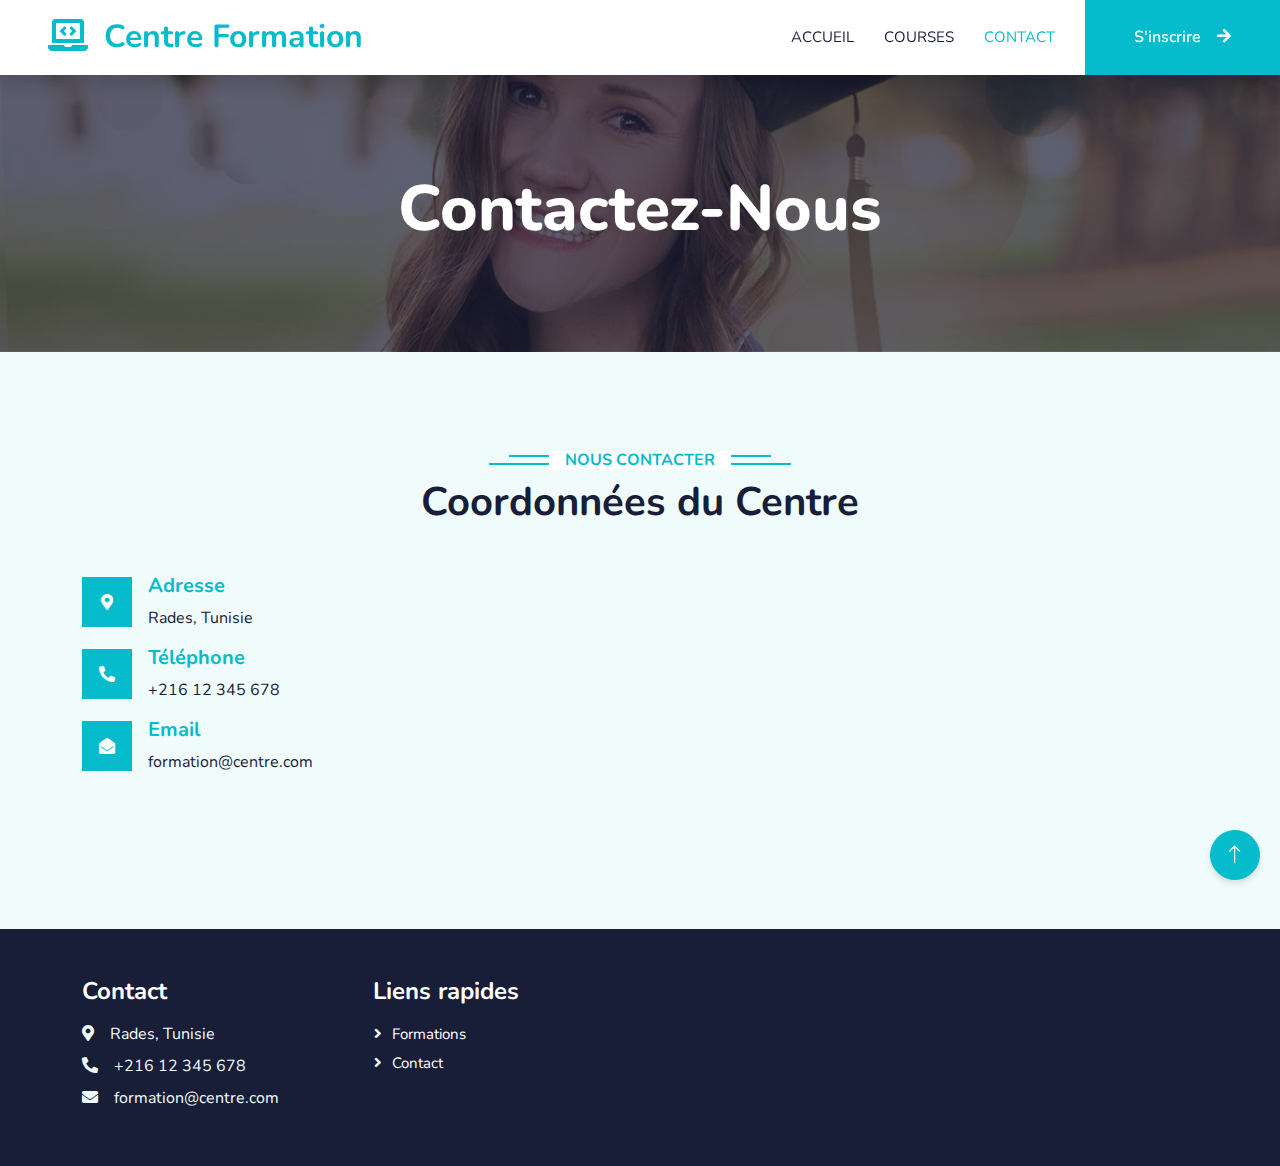
<file: contact.html>
<!DOCTYPE html>
<html lang="fr">

<head>
    <meta charset="utf-8">
    <title>Contact - Centre de Formation</title>
    <meta name="viewport" content="width=device-width, initial-scale=1.0">
    <meta name="keywords" content="Formation, Python, Java, PHP, Angular, Spring Boot, Éducation">
    <meta name="description" content="Centre de formation moderne spécialisé en Python, Java, PHP, Angular, et Spring Boot.">
    <link rel="icon" href="img/favicon.ico">
    <link rel="preconnect" href="https://fonts.googleapis.com">
    <link rel="preconnect" href="https://fonts.gstatic.com" crossorigin>
    <link href="https://fonts.googleapis.com/css2?family=Heebo:wght@400;500;600&family=Nunito:wght@600;700;800&display=swap" rel="stylesheet">
    <link href="https://cdnjs.cloudflare.com/ajax/libs/font-awesome/5.15.4/css/all.min.css" rel="stylesheet">
    <link href="https://cdn.jsdelivr.net/npm/bootstrap-icons@1.9.1/font/bootstrap-icons.css" rel="stylesheet">
    <link href="lib/animate/animate.min.css" rel="stylesheet">
    <link href="lib/owlcarousel/assets/owl.carousel.min.css" rel="stylesheet">
    <link href="css/bootstrap.min.css" rel="stylesheet">
    <link href="css/style.css" rel="stylesheet">
</head>

<body>
    <!-- Navbar Start -->
    <nav class="navbar navbar-expand-lg bg-white navbar-light shadow sticky-top p-0">
        <a href="index.html" class="navbar-brand d-flex align-items-center px-4 px-lg-5">
            <h2 class="m-0 text-primary"><i class="fa fa-laptop-code me-3"></i>Centre Formation</h2>
        </a>
        <button type="button" class="navbar-toggler me-4" data-bs-toggle="collapse" data-bs-target="#navbarCollapse">
            <span class="navbar-toggler-icon"></span>
        </button>
        <div class="collapse navbar-collapse" id="navbarCollapse">
            <div class="navbar-nav ms-auto p-4 p-lg-0">
                <a href="index.html" class="nav-item nav-link">Accueil</a>
                <a href="courses.html" class="nav-item nav-link ">Courses</a>
                <a href="contact.html" class="nav-item nav-link active">Contact</a>
            </div>
            <a href="login/login.php" class="btn btn-primary py-4 px-lg-5 d-none d-lg-block">S'inscrire<i class="fa fa-arrow-right ms-3"></i></a>
        </div>
    </nav>
    <!-- Navbar End -->

    <!-- Page Header Start -->
    <div class="container-fluid bg-primary py-5 mb-5 page-header">
        <div class="container py-5">
            <div class="row justify-content-center">
                <div class="col-lg-10 text-center">
                    <h1 class="display-3 text-white animated slideInDown">Contactez-Nous</h1>
                </div>
            </div>
        </div>
    </div>
    <!-- Page Header End -->

    <!-- Contact Information Start -->
    <div class="container-xxl py-5">
        <div class="container">
            <div class="text-center wow fadeInUp" data-wow-delay="0.1s">
                <h6 class="section-title bg-white text-center text-primary px-3">Nous Contacter</h6>
                <h1 class="mb-5">Coordonnées du Centre</h1>
            </div>
            <div class="row g-4">
                <div class="col-lg-6 wow fadeInUp" data-wow-delay="0.1s">
                    <div class="d-flex align-items-center mb-3">
                        <div class="d-flex align-items-center justify-content-center flex-shrink-0 bg-primary" style="width: 50px; height: 50px;">
                            <i class="fa fa-map-marker-alt text-white"></i>
                        </div>
                        <div class="ms-3">
                            <h5 class="text-primary">Adresse</h5>
                            <p class="mb-0">Rades, Tunisie</p>
                        </div>
                    </div>
                    <div class="d-flex align-items-center mb-3">
                        <div class="d-flex align-items-center justify-content-center flex-shrink-0 bg-primary" style="width: 50px; height: 50px;">
                            <i class="fa fa-phone-alt text-white"></i>
                        </div>
                        <div class="ms-3">
                            <h5 class="text-primary">Téléphone</h5>
                            <p class="mb-0">+216 12 345 678</p>
                        </div>
                    </div>
                    <div class="d-flex align-items-center">
                        <div class="d-flex align-items-center justify-content-center flex-shrink-0 bg-primary" style="width: 50px; height: 50px;">
                            <i class="fa fa-envelope-open text-white"></i>
                        </div>
                        <div class="ms-3">
                            <h5 class="text-primary">Email</h5>
                            <p class="mb-0">formation@centre.com</p>
                        </div>
                    </div>
                </div>
                <div class="col-lg-6 wow fadeInUp" data-wow-delay="0.3s">
                    <iframe class="position-relative rounded w-100 h-100"
                        src="https://www.google.com/maps/embed?pb=!1m18!1m12!1m3!1d3189.123456789123!2d10.2863418!3d36.7220315!2m3!1f0!2f0!3f0!3m2!1i1024!2i768!4f13.1!3m3!1m2!1s0x12fd34bcdef12abc%3A0x1234abcd5678ef90!2sRades%2C%20Tunisie!5e0!3m2!1sfr!2stn!4v123456789"
                        frameborder="0" style="min-height: 300px; border:0;" allowfullscreen="" aria-hidden="false"
                        tabindex="0"></iframe>
                </div>
            </div>
        </div>
    </div>
    <!-- Contact Information End -->

    <!-- Footer Start -->
    <div class="container-fluid bg-dark text-light footer wow fadeIn" data-wow-delay="0.1s">
        <div class="container py-5">
            <div class="row g-5">
                <div class="col-lg-3 col-md-6">
                    <h4 class="text-white mb-3">Contact</h4>
                    <p class="mb-2"><i class="fa fa-map-marker-alt me-3"></i>Rades, Tunisie</p>
                    <p class="mb-2"><i class="fa fa-phone-alt me-3"></i>+216 12 345 678</p>
                    <p class="mb-2"><i class="fa fa-envelope me-3"></i>formation@centre.com</p>
                </div>
                <div class="col-lg-3 col-md-6">
                    <h4 class="text-white mb-3">Liens rapides</h4>
                    <a class="btn btn-link" href="courses.html">Formations</a>
                    <a class="btn btn-link" href="contact.html">Contact</a>
                </div>
            </div>
        </div>
    </div>
    <!-- Footer End -->

    <a href="#" class="btn btn-primary btn-lg btn-lg-square back-to-top" role="button" aria-label="Back to top">
        <i class="bi bi-arrow-up" aria-hidden="true"></i>
    </a>
    
    
    <!-- JavaScript Libraries -->
    <script src="https://code.jquery.com/jquery-3.6.0.min.js"></script>
    <script src="https://cdn.jsdelivr.net/npm/bootstrap@5.1.3/dist/js/bootstrap.bundle.min.js"></script>
</body>
</html>
</file>
<file: css/style.css>
:root {
    --primary: #06BBCC;
    --light: #F0FBFC;
    --dark: #181d38;
    --font-family: 'Nunito', sans-serif;
    --font-weight-normal: 400;
    --font-weight-semi-bold: 600;
    --font-weight-bold: 700;
    --transition-speed: 0.3s;
    --transition-ease: ease-out;
}

/* Global Settings */
*,
*::before,
*::after {
    margin: 0;
    padding: 0;
    box-sizing: border-box;
}

body {
    font-family: var(--font-family);
    background-color: var(--light);
    color: var(--dark);
}

/* General Utility Classes */
.fw-medium {
    font-weight: var(--font-weight-semi-bold) !important;
}

.fw-semi-bold {
    font-weight: var(--font-weight-bold) !important;
}

/* Spinner */
#spinner {
    opacity: 0;
    visibility: hidden;
    transition: opacity 0.5s ease-out, visibility 0s linear 0.5s;
    z-index: 99999;
}

#spinner.show {
    transition: opacity 0.5s ease-out, visibility 0s linear 0s;
    visibility: visible;
    opacity: 1;
}

/* Button Styles */
.btn {
    font-family: var(--font-family);
    font-weight: var(--font-weight-semi-bold);
    transition: var(--transition-speed) var(--transition-ease);
}

.btn.btn-primary,
.btn.btn-secondary {
    color: #FFFFFF;
}

.btn-square,
.btn-sm-square,
.btn-lg-square {
    padding: 0;
    display: flex;
    align-items: center;
    justify-content: center;
    font-weight: normal;
    border-radius: 0;
}

.btn-square {
    width: 38px;
    height: 38px;
}

.btn-sm-square {
    width: 32px;
    height: 32px;
}

.btn-lg-square {
    width: 48px;
    height: 48px;
}

/* Navbar Styles */
.navbar .dropdown-toggle::after {
    content: "\f107";
    font-family: "Font Awesome 5 Free";
    font-weight: 900;
    margin-left: 8px;
}

.navbar-light .navbar-nav .nav-link {
    margin-right: 30px;
    padding: 25px 0;
    color: #FFFFFF;
    font-size: 15px;
    text-transform: uppercase;
    outline: none;
}

.navbar-light .navbar-nav .nav-link:hover,
.navbar-light .navbar-nav .nav-link.active {
    color: var(--primary);
}

.navbar-light .navbar-brand,
.navbar-light a.btn {
    height: 75px;
}

.navbar-light .navbar-nav .nav-link {
    color: var(--dark);
    font-weight: var(--font-weight-normal);
}

.navbar-light.sticky-top {
    top: -100px;
    transition: var(--transition-speed);
}

@media (min-width: 992px) {
    .navbar .nav-item .dropdown-menu {
        display: block;
        margin-top: 0;
        opacity: 0;
        visibility: hidden;
        transition: var(--transition-speed);
    }

    .navbar .nav-item:hover .dropdown-menu {
        visibility: visible;
        opacity: 1;
        transition: var(--transition-speed);
    }
}

/* Header Carousel */
@media (max-width: 768px) {
    .header-carousel .owl-carousel-item {
        position: relative;
        min-height: 500px;
    }

    .header-carousel .owl-carousel-item img {
        position: absolute;
        width: 100%;
        height: 100%;
        object-fit: cover;
    }
}

.header-carousel .owl-nav .owl-prev,
.header-carousel .owl-nav .owl-next {
    margin: 7px 0;
    width: 45px;
    height: 45px;
    display: flex;
    align-items: center;
    justify-content: center;
    color: #FFFFFF;
    background: transparent;
    border: 1px solid #FFFFFF;
    font-size: 22px;
    transition: var(--transition-speed);
}

.header-carousel .owl-nav .owl-prev:hover,
.header-carousel .owl-nav .owl-next:hover {
    background: var(--primary);
    border-color: var(--primary);
}

/* Page Header */
.page-header {
    background: linear-gradient(rgba(24, 29, 56, .7), rgba(24, 29, 56, .7)), url(../img/carousel-1.jpg);
    background-position: center center;
    background-repeat: no-repeat;
    background-size: cover;
}

.page-header-inner {
    background: rgba(15, 23, 43, .7);
}

.breadcrumb-item + .breadcrumb-item::before {
    color: var(--light);
}

/* Section Title */
.section-title {
    position: relative;
    display: inline-block;
    text-transform: uppercase;
}

.section-title::before,
.section-title::after {
    position: absolute;
    content: "";
    background: var(--primary);
    z-index: -1;
}

.section-title::before {
    width: calc(100% + 80px);
    height: 2px;
    top: 4px;
    left: -40px;
}

.section-title::after {
    width: calc(100% + 120px);
    height: 2px;
    bottom: 5px;
    left: -60px;
}

.section-title.text-start::before,
.section-title.text-start::after {
    width: calc(100% + 40px);
    left: 0;
}

/* Service Section */
.service-item {
    background: var(--light);
    transition: var(--transition-speed);
}

.service-item:hover {
    margin-top: -10px;
    background: var(--primary);
}

.service-item * {
    transition: var(--transition-speed);
}

.service-item:hover * {
    color: var(--light) !important;
}

/* Categories & Courses */
.category img,
.course-item img {
    transition: var(--transition-speed);
}

.category a:hover img,
.course-item:hover img {
    transform: scale(1.1);
}

/* Team */
.team-item img {
    transition: var(--transition-speed);
}

.team-item:hover img {
    transform: scale(1.1);
}

/* Testimonial */
.testimonial-carousel::before,
.testimonial-carousel::after {
    position: absolute;
    content: "";
    top: 0;
    height: 100%;
    background: linear-gradient(to right, rgba(255, 255, 255, 1) 0%, rgba(255, 255, 255, 0) 100%);
    z-index: 1;
}

@media (min-width: 768px) {
    .testimonial-carousel::before,
    .testimonial-carousel::after {
        width: 200px;
    }
}

@media (min-width: 992px) {
    .testimonial-carousel::before,
    .testimonial-carousel::after {
        width: 300px;
    }
}

.testimonial-carousel .owl-item .testimonial-text {
    transition: var(--transition-speed);
}

.testimonial-carousel .owl-item.center .testimonial-text {
    background: var(--primary) !important;
    color: #FFFFFF !important;
}

.testimonial-carousel .owl-dots {
    margin-top: 24px;
    display: flex;
    align-items: flex-end;
    justify-content: center;
}

.testimonial-carousel .owl-dot {
    position: relative;
    display: inline-block;
    margin: 0 5px;
    width: 15px;
    height: 15px;
    border: 1px solid #CCCCCC;
    transition: var(--transition-speed);
}

.testimonial-carousel .owl-dot.active {
    background: var(--primary);
    border-color: var(--primary);
}

/* Footer */
.footer .btn.btn-social {
    margin-right: 5px;
    width: 35px;
    height: 35px;
    display: flex;
    align-items: center;
    justify-content: center;
    color: var(--light);
    font-weight: normal;
    border: 1px solid #FFFFFF;
    border-radius: 35px;
    transition: var(--transition-speed);
}

.footer .btn.btn-social:hover {
    color: var(--primary);
}

.footer .btn.btn-link {
    display: block;
    margin-bottom: 5px;
    padding: 0;
    text-align: left;
    color: #FFFFFF;
    font-size: 15px;
    font-weight: normal;
    text-transform: capitalize;
    transition: var(--transition-speed);
}

.footer .btn.btn-link::before {
    content: "\f105";
    font-family: "Font Awesome 5 Free";
    font-weight: 900;
    margin-right: 10px;
}

.footer .btn.btn-link:hover {
    letter-spacing: 1px;
    box-shadow: none;
}

.footer .copyright {
    padding: 25px 0;
    font-size: 15px;
    border-top: 1px solid rgba(256, 256, 256, .1);
}

.footer .copyright a {
    color: var(--light);
}

.footer .footer-menu a {
    margin-right: 15px;
    padding-right: 15px;
    border-right: 1px solid rgba(255, 255, 255, .1);
}

.footer .footer-menu a:last-child {
    margin-right: 0;
    padding-right: 0;
    border-right: none;
}
/* Back to top button */
.back-to-top {
    position: fixed;
    right: 20px;
    bottom: 20px;
    z-index: 99;
    display: none;
    background-color: var(--primary);
    color: var(--light);
    border-radius: 50%;
    width: 50px;
    height: 50px;
    display: flex;
    align-items: center;
    justify-content: center;
    box-shadow: 0 4px 6px rgba(0, 0, 0, 0.1);
    transition: background-color 0.3s ease, transform 0.3s ease;
}

.back-to-top:hover,
.back-to-top:focus {
    background-color: darken(var(--primary), 10%);
    transform: scale(1.1);
}

.back-to-top i {
    font-size: 20px;
}

@media (max-width: 768px) {
    .back-to-top {
        width: 45px;
        height: 45px;
    }
}
</file>
